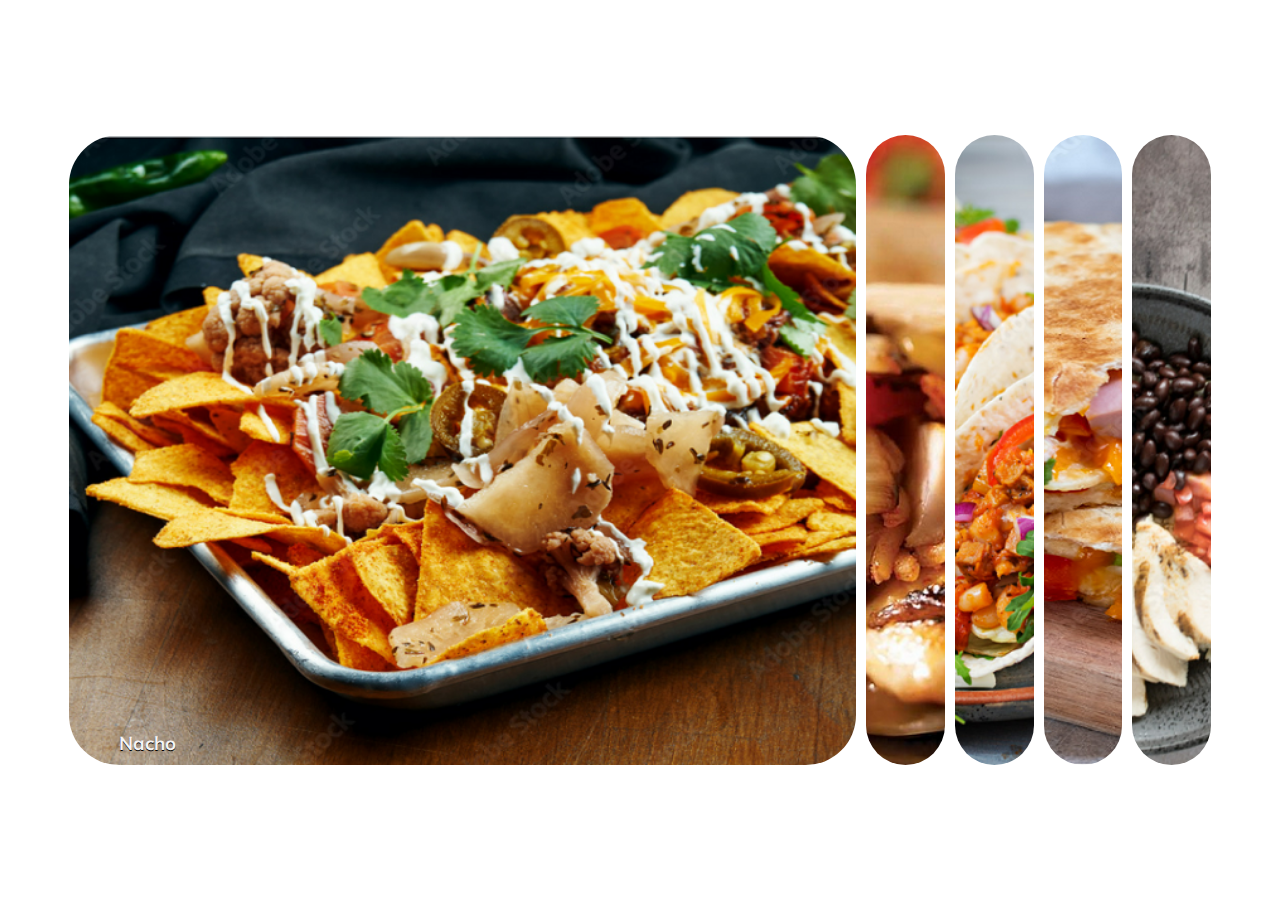
<file: miniProjects/expanding_cards/index.html>
<!DOCTYPE html>
<html lang="en">
<head>
    <meta charset="UTF-8">
    <meta http-equiv="X-UA-Compatible" content="IE=edge">
    <meta name="viewport" content="width=device-width, initial-scale=1.0">
    <link rel="stylesheet" href="https://cdnjs.cloudflare.com/ajax/libs/font-awesome/6.1.1/css/all.min.css"
        integrity="sha512-KfkfwYDsLkIlwQp6LFnl8zNdLGxu9YAA1QvwINks4PhcElQSvqcyVLLD9aMhXd13uQjoXtEKNosOWaZqXgel0g=="
        crossorigin="anonymous" referrerpolicy="no-referrer" />
    <link rel="stylesheet" href="style.css">
    <title>Expanding Cards</title>
</head>
<body>
    <div class="container">
        <div class="panel active" style="background-image: url('./images/nacho.png')">
            <h3>Nacho</h3>
        </div>
        <div class="panel" style="background-image: url('./images/burrito.png')">
            <h3>Burrito</h3>
        </div>
        <div class="panel" style="background-image: url('./images/taco.png')">
            <h3>Taco</h3>
        </div>
        <div class="panel" style="background-image: url('./images/quesadila.png')">
            <h3>Quesadilla</h3>
        </div>
        <div class="panel" style="background-image: url('./images/naked_burrito.png')">
            <h3>Naked Burrito</h3>
        </div>
    </div>
</body>
<script src="script.js"></script>
</html>
</file>
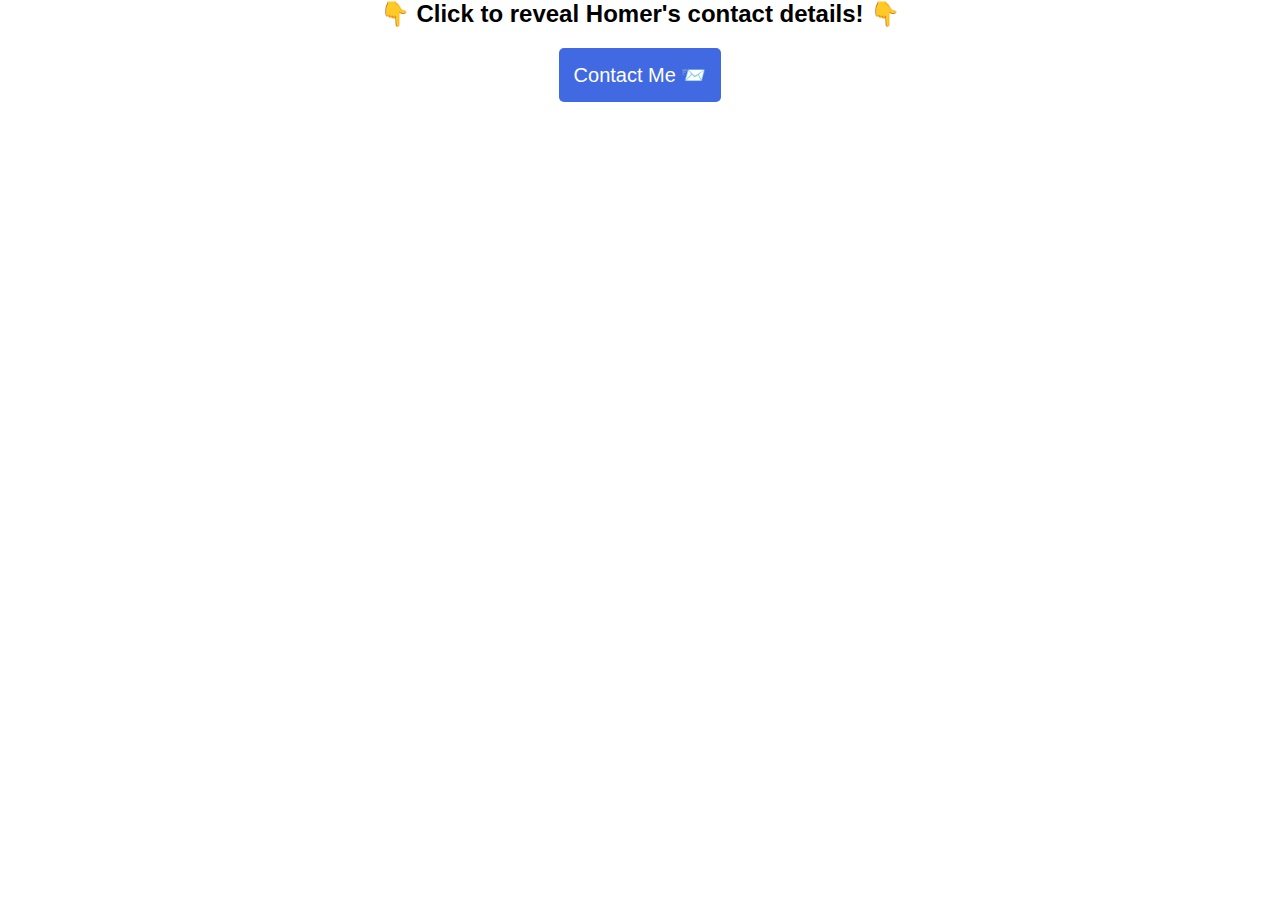
<file: miniProjects/modal/index.html>
<html>
  <head>
    <link rel="stylesheet" href="styles.css" />
  </head>
  <body>
    <div id="overlay">
      <div id="modal">
        <h2>Contact Details</h2>
        <p>Homer Simpson, 742 Evergreen Terrace (no spam please!) 😀</p>
        <button id="close-modal">Close! 👋</button>
      </div>
    </div>

    <h2>👇 Click to reveal Homer's contact details! 👇</h2>
    <button id="open-modal">Contact Me 📨</button>

    <script src="index.js"></script>
  </body>
</html>
</file>
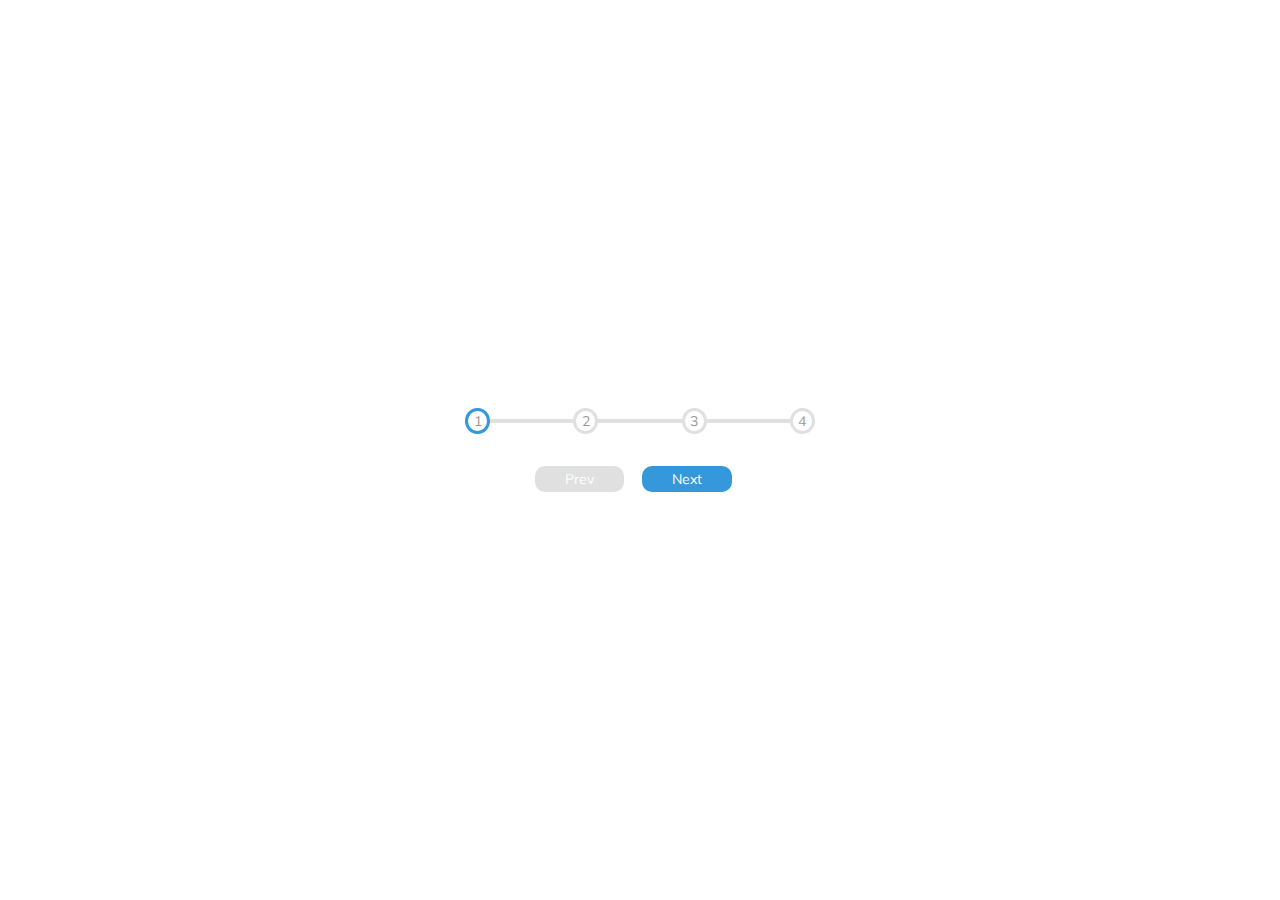
<file: miniProjects/progress_steps/index.html>
<!DOCTYPE html>
<html lang="en">
<head>
    <meta charset="UTF-8">
    <meta http-equiv="X-UA-Compatible" content="IE=edge">
    <meta name="viewport" content="width=device-width, initial-scale=1.0">
    <link rel="stylesheet" href="https://cdnjs.cloudflare.com/ajax/libs/font-awesome/6.1.1/css/all.min.css"
        integrity="sha512-KfkfwYDsLkIlwQp6LFnl8zNdLGxu9YAA1QvwINks4PhcElQSvqcyVLLD9aMhXd13uQjoXtEKNosOWaZqXgel0g=="
        crossorigin="anonymous" referrerpolicy="no-referrer" />
    <link rel="stylesheet" href="style.css">
    <title>Progress Steps</title>
</head>
<body>
    <div class="container">
        <div class="progress-container">
            <div class="progress"></div>
            <div class="circle active">1</div>
            <div class="circle">2</div>
            <div class="circle">3</div>
            <div class="circle">4</div>
        </div>
        <button class="btn prev" disabled>Prev</button>
        <button class="btn next">Next</button>
    </div>
</body>
<script src="script.js"></script>
</html>
</file>
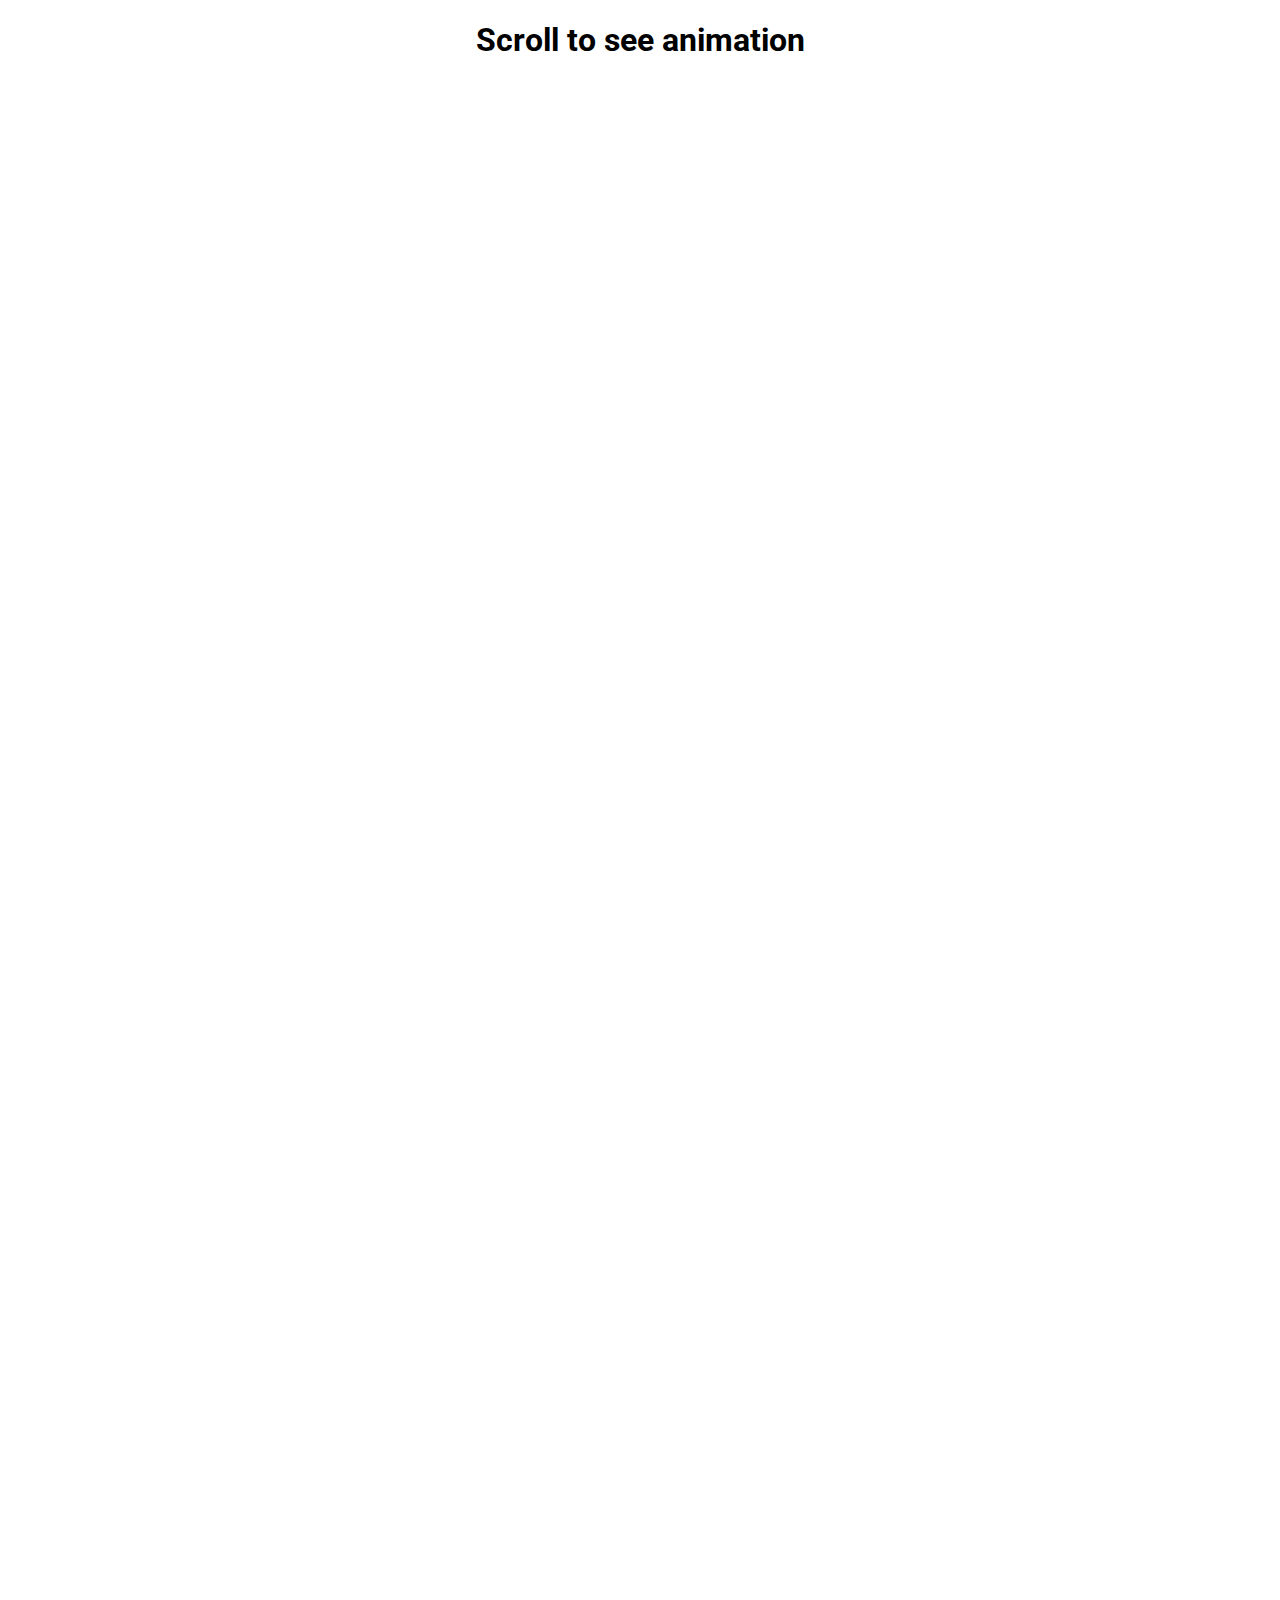
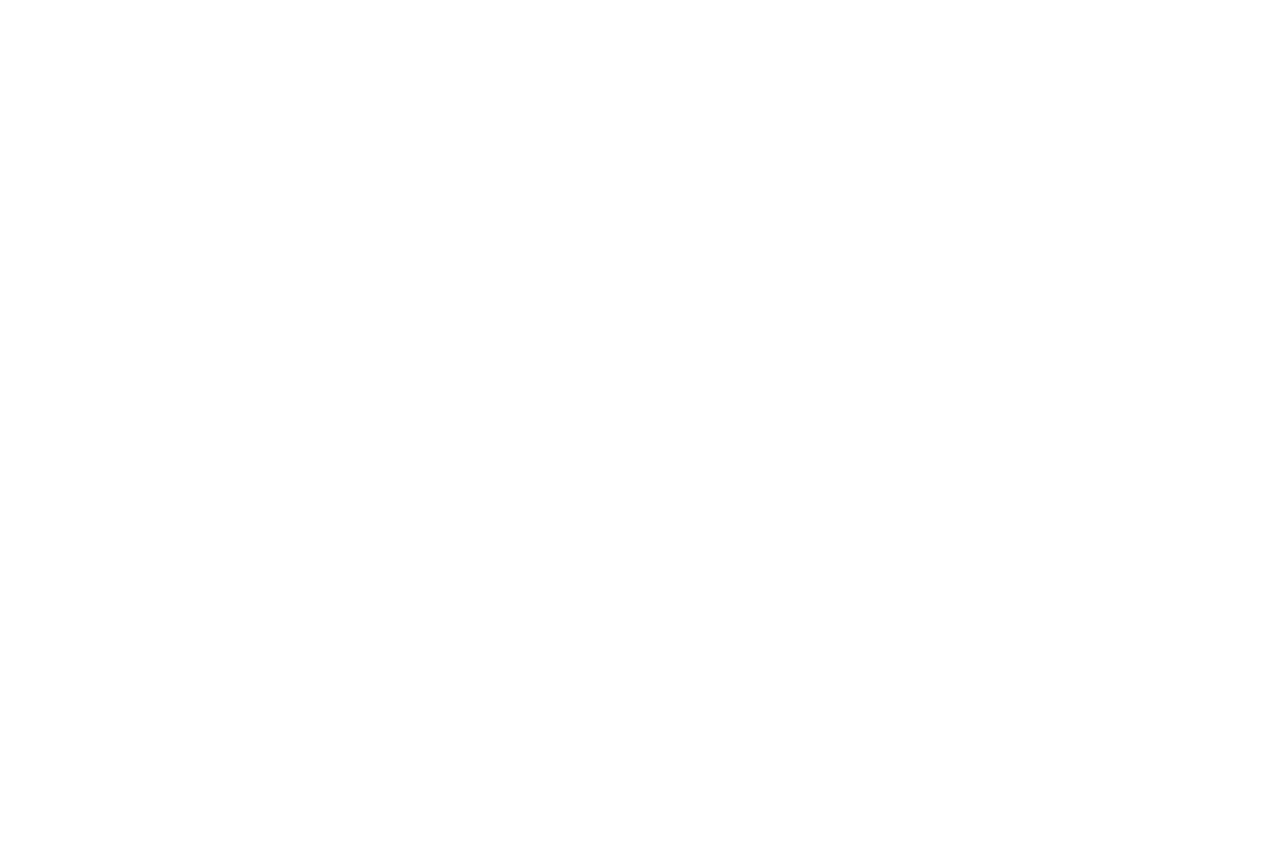
<file: miniProjects/scroll_animation/index.html>
<!DOCTYPE html>
<html lang="en">
  <head>
    <meta charset="UTF-8" />
    <meta http-equiv="X-UA-Compatible" content="IE=edge" />
    <meta name="viewport" content="width=device-width, initial-scale=1.0" />
    <link
      rel="stylesheet"
      href="https://cdnjs.cloudflare.com/ajax/libs/font-awesome/6.1.1/css/all.min.css"
      integrity="sha512-KfkfwYDsLkIlwQp6LFnl8zNdLGxu9YAA1QvwINks4PhcElQSvqcyVLLD9aMhXd13uQjoXtEKNosOWaZqXgel0g=="
      crossorigin="anonymous"
      referrerpolicy="no-referrer"
    />
    <link rel="stylesheet" href="style.css" />
    <title>Scroll Animation</title>
  </head>
  <body>
    <h1>Scroll to see animation</h1>
    <div class="box"><h2>Content</h2></div>
    <div class="box"><h2>Content</h2></div>
    <div class="box"><h2>Content</h2></div>
    <div class="box"><h2>Content</h2></div>
    <div class="box"><h2>Content</h2></div>
    <div class="box"><h2>Content</h2></div>
    <div class="box"><h2>Content</h2></div>
    <div class="box"><h2>Content</h2></div>
    <div class="box"><h2>Content</h2></div>
    <div class="box"><h2>Content</h2></div>
    <div class="box"><h2>Content</h2></div>
    <script src="script.js"></script>
  </body>
</html>
</file>
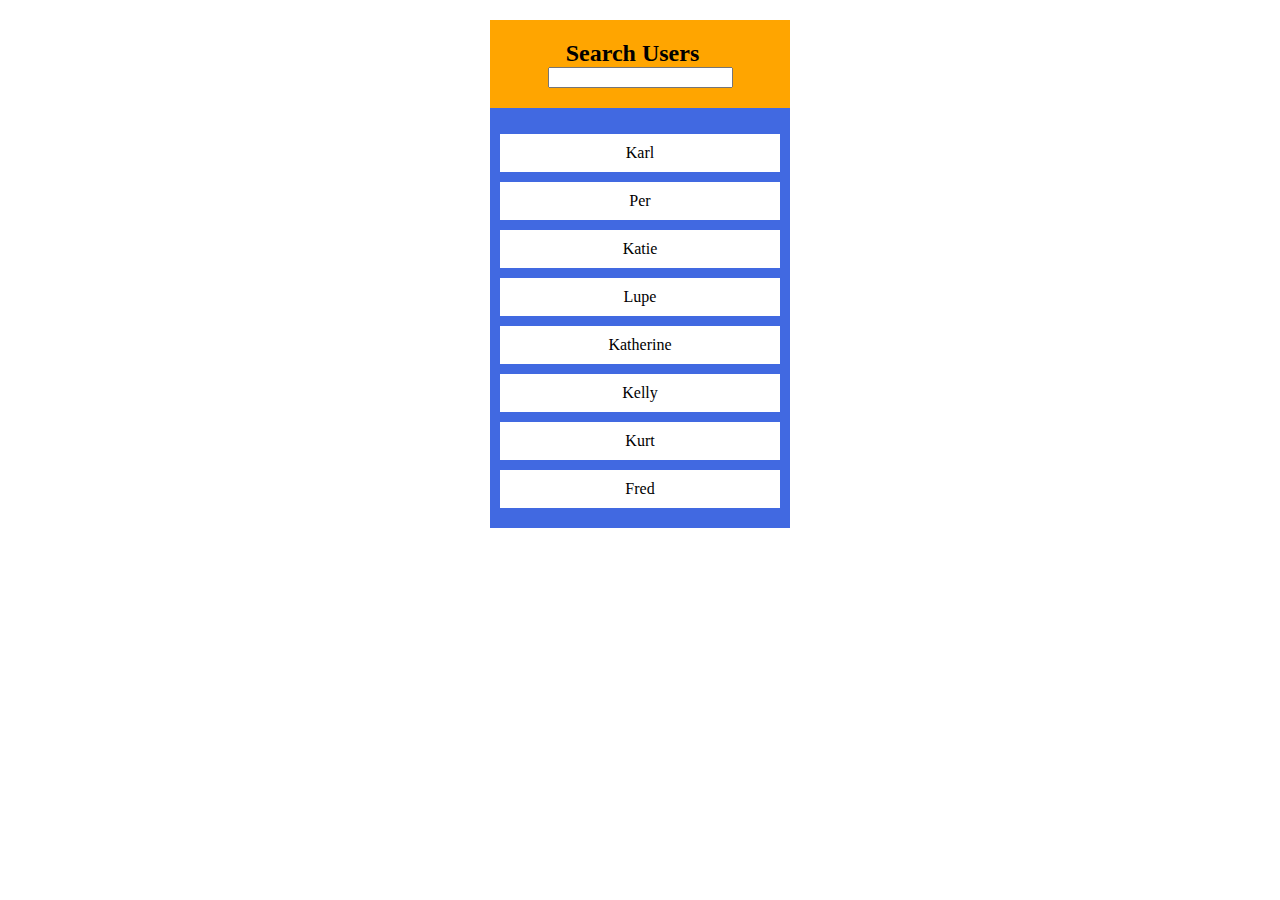
<file: miniProjects/search_names/index.html>
<!DOCTYPE html>
<html lang="en">
  <head>
    <meta charset="UTF-8" />
    <meta http-equiv="X-UA-Compatible" content="IE=edge" />
    <meta name="viewport" content="width=device-width, initial-scale=1.0" />
    <link rel="stylesheet" href="styles.css" />
    <title>Search Names</title>
  </head>
  <body>
    <div id="container">
      <div id="search">
        <label for="searchInput">Search Users</label>
        <input id="searchInput" type="text" />
      </div>

      <ul id="results">
        <li class="name">Karl</li>
        <li class="name">Per</li>
        <li class="name">Katie</li>
        <li class="name">Lupe</li>
        <li class="name">Katherine</li>
        <li class="name">Kelly</li>
        <li class="name">Kurt</li>
        <li class="name">Fred</li>
      </ul>
    </div>
    <script src="index.js"></script>
  </body>
</html>
</file>
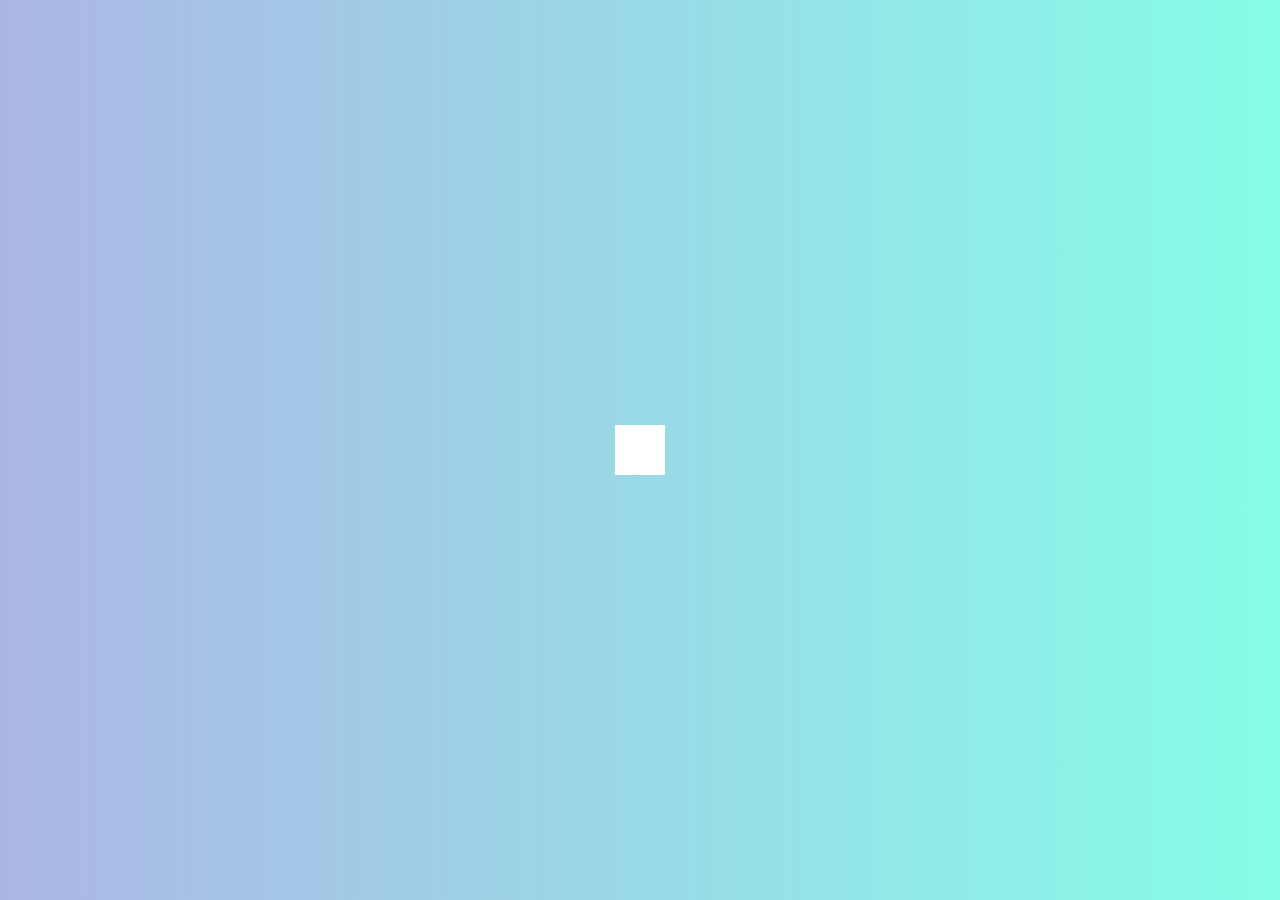
<file: miniProjects/search_widget/index.html>
<!DOCTYPE html>
<html lang="en">
  <head>
    <meta charset="UTF-8" />
    <meta http-equiv="X-UA-Compatible" content="IE=edge" />
    <meta name="viewport" content="width=device-width, initial-scale=1.0" />
    <link
      rel="stylesheet"
      href="https://cdnjs.cloudflare.com/ajax/libs/font-awesome/6.1.1/css/all.min.css"
      integrity="sha512-KfkfwYDsLkIlwQp6LFnl8zNdLGxu9YAA1QvwINks4PhcElQSvqcyVLLD9aMhXd13uQjoXtEKNosOWaZqXgel0g=="
      crossorigin="anonymous"
      referrerpolicy="no-referrer"
    />
    <link rel="stylesheet" href="style.css" />
    <title>Search Widget</title>
  </head>
  <body>
    <div class="search">
      <input type="text" class="input" placeholder="Search..." />
      <button class="btn">
        <i class="fas fa-search"></i>
      </button>
    </div>

    <script src="script.js"></script>
  </body>
</html>
</file>
<file: miniProjects/expanding_cards/style.css>
@import url('https://fonts.googleapis.com/css2?family=Muli&display=swap');

* {
    box-sizing: border-box;
}

body {
    font-family: 'Muli', sans-serif;
    display: flex;
    align-items: center;
    justify-content: center;
    height: 100vh;
    overflow: hidden;
    margin: 0;
}

.container {
    width: 90vw;
    display: flex;
  
}

.panel {
    flex: 0.5;
    background-size: cover;
    background-position: center;
    background-repeat: no-repeat;
    height: 70vh;
    position: relative;
    border-radius: 50px;
    margin: 5px;
    cursor: pointer;
    transition: flex 700ms ease-in;
}

.panel h3 {
    color: whitesmoke;
    text-shadow: 0 1px 0 black;
    position: absolute;
    bottom: 10px;
    left: 50px;
    margin: 0;
    opacity: 0;
}

.active {
    flex: 5;
}

.active h3 {
    opacity: 1;
    transition: opacity 300ms ease-in 500ms;
}

@media (max-width: 480px) {
    .container {
        width: 100vw;
    }
}
</file>
<file: miniProjects/modal/styles.css>
html,
body {
  margin: 0;
  font-family: Arial, Helvetica, sans-serif;
  text-align: center;
}

#open-modal,
#close-modal {
  background-color: royalblue;
  color: white;
  padding: 15px;
  font-size: 20px;
  border: none;
  border-radius: 5px;
  cursor: pointer;
}

#modal {
  background-color: white;
  max-width: 600px;
  margin: 0 auto;
  padding: 20px;
  height: 250px;
  position: relative;
  top: 40%;
}

#overlay {
  display: none;
  width: 100%;
  height: 100%;
  position: absolute;
  top: 0;
  background-color: rgba(0, 0, 0, 0.3);
}
</file>
<file: miniProjects/progress_steps/style.css>
@import url('https://fonts.googleapis.com/css2?family=Muli&display=swap');

:root {
    --line-empty: #e0e0e0;
    --line-filled: #3498db;
}

* {
    box-sizing: border-box;
}

body {
    font-family: 'Muli', sans-serif;
    display: flex;
    align-items: center;
    justify-content: center;
    height: 100vh;
    overflow: hidden;
    margin: 0;
}

.container {
    text-align: center;
}

.progress-container {
    display: flex;
    justify-content: space-between;
    margin-bottom: 2em;
    max-width: 80vw;
    width: 350px;
    position: relative;
}

.progress-container::before {
    content: '';
    position: absolute;
    background-color: var(--line-empty);
    width: 100%;
    top: 50%;
    left: 0;
    height: 4px;
    transform: translateY(-50%);
    z-index: -1;
}

.progress {
    position: absolute;
    background-color: var(--line-filled);
    width: 0%;
    top: 50%;
    left: 0;
    height: 4px;
    transform: translateY(-50%);
    transition: 200ms ease-in;
    z-index: -1;
}

.circle {
    background-color: white;
    color: #999;
    font-size: 14px;
    padding: .1em .4em;
    border: 3px solid var(--line-empty);
    border-radius: 50%;
    transition: 400ms ease-in;
}

.circle.active {
    border-color: var(--line-filled);
}

.btn {
    font-family: inherit;
    font-size: 14px;
    background-color: var(--line-filled);
    color: white;
    border: 0;
    border-radius: 10px;
    margin-right: 1em;
    padding: 4px 30px;
    cursor: pointer;
}

.btn:disabled {
    background-color: var(--line-empty);
    cursor: not-allowed;
}
</file>
<file: miniProjects/scroll_animation/style.css>
@import url('https://fonts.googleapis.com/css2?family=Roboto:wght@400;700&display=swap');

* {
  box-sizing: border-box;
}

body {
  font-family: 'Roboto', sans-serif;
  display: flex;
  flex-direction: column;
  align-items: center;
  justify-content: center;
  margin: 0;
  overflow-x: hidden;
}

.box {
  width: 400px;
  height: 200px;
  background-color: aquamarine;
  margin-bottom: 1em;
  display: flex;
  align-items: center;
  justify-content: center;
  transform: translateX(100vw);
  transition: transform 400ms ease;
}

.box:nth-of-type(even) {
  transform: translateX(-100vw);
}

.box.show {
  transform: translateX(0);
}
</file>
<file: miniProjects/search_names/styles.css>
html,
body {
  margin: 0;
  padding: 0;
}

#container {
  width: 300px;
  margin: 0 auto;
  margin-top: 20px;
  background-color: royalblue;
}

#search {
  text-align: center;
  padding: 20px;
  background-color: orange;
}

#search label {
  font-size: 24px;
  font-weight: bold;
  margin-right: 15px;
}

#results {
  display: block;
  padding: 10px;
}

#results .name {
  width: 100%;
  padding: 10px 0;
  text-align: center;
  background-color: white;
  margin-bottom: 10px;
  list-style-type: none;
}
</file>
<file: miniProjects/search_widget/style.css>
@import url('https://fonts.googleapis.com/css2?family=Roboto:wght@400;700&display=swap');

* {
  box-sizing: border-box;
}

body {
  background-image: linear-gradient(to right, #acb6e5, #86fde8);
  font-family: 'Roboto', sans-serif;
  display: flex;
  align-items: center;
  justify-content: center;
  height: 100vh;
  overflow: hidden;
  margin: 0;
}

.search {
  position: relative;
}

.search .input {
  padding: 0.5em;
  border: 0;
  width: 50px;
  height: 50px;
  transition: width 300ms ease;
}

.search .btn {
  cursor: pointer;
  padding: 0.5em;
  border: 0;
  width: 50px;
  height: 50px;
  background-color: white;
  position: absolute;
  top: 0;
  left: 0;
  transition: transform 300ms ease;
}

.search.active .input {
  width: 200px;
}

.search.active .btn {
  transform: translateX(200px);
}
</file>
